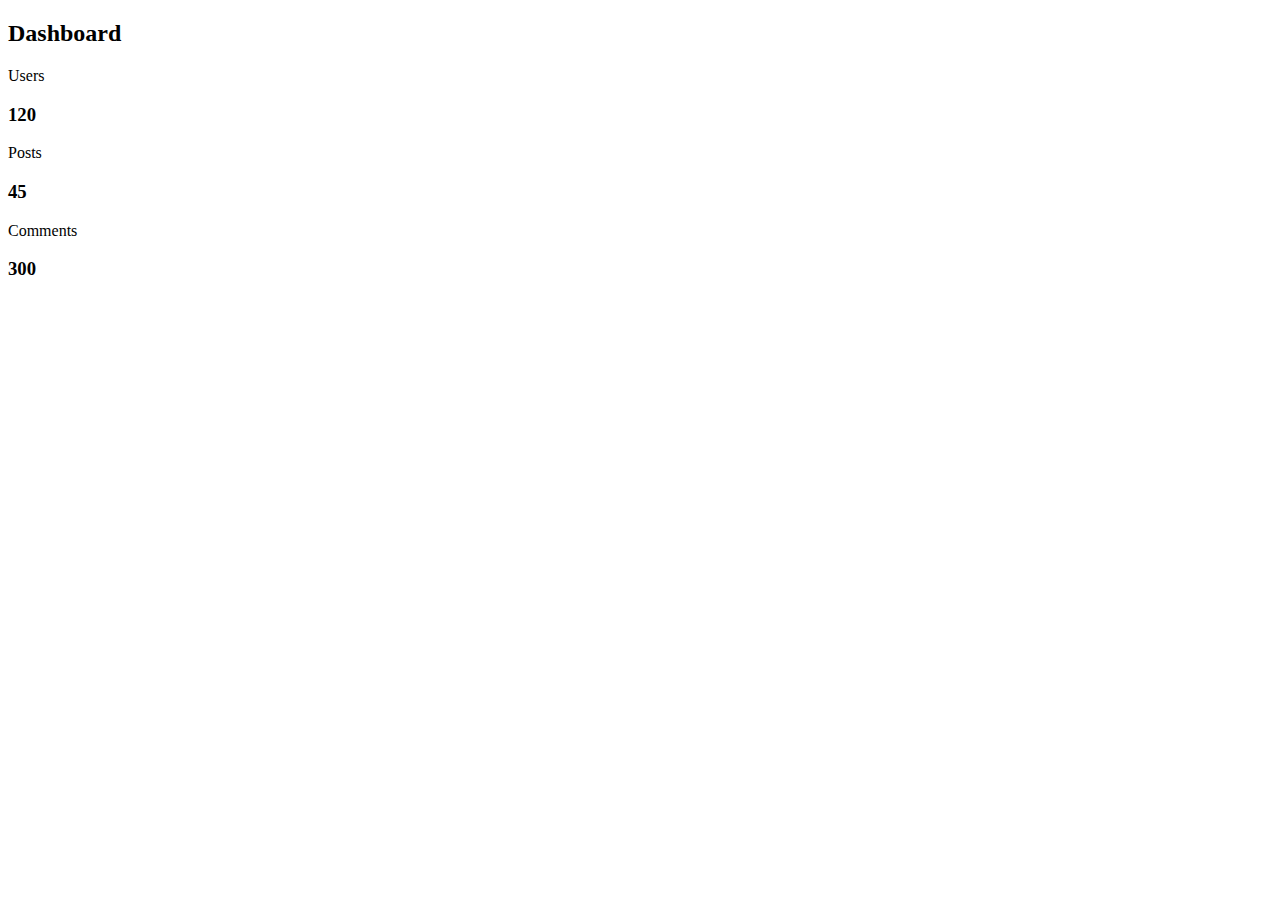
<file: Spring-Project/webapp/src/main/resources/templates/index.html>
<!DOCTYPE html>
<html lang="en" th:replace="~{layout :: layout(~{::title}, ~{::div#content}, 'home')}" xmlns:th="http://www.thymeleaf.org">
    <head>
        <title>Dashboard</title>
    </head>
    <body>
        <div id="content">
            <h2>Dashboard</h2>

            <!-- Grid System -->
            <div class="row">
                <!-- Card 1 -->
                <div class="col-md-4">
                    <div class="card mb-3">
                        <div class="card-header">Users</div>
                        <div class="card-body">
                            <i class="fas fa-users card-icon-background"></i>
                            <h3 class="card-title">120</h3>
                        </div>
                    </div>
                </div>

                <!-- Card 2 -->
                <div class="col-md-4">
                    <div class="card mb-3">
                        <div class="card-header">Posts</div>
                        <div class="card-body">
                            <i class="fas fa-comments card-icon-background"></i>
                            <h3 class="card-title">45</h3>
                        </div>
                    </div>
                </div>

                <!-- Card 3 -->
                <div class="col-md-4">
                    <div class="card mb-3">
                        <div class="card-header">Comments</div>
                        <div class="card-body">
                            <i class="fas fa-comment-dots card-icon-background"></i>
                            <h3 class="card-title">300</h3>
                        </div>
                    </div>
                </div>
            </div>

            <!-- Chart -->
            <canvas id="myChart" width="400" height="200"></canvas>
            <script>
                var ctx = document.getElementById('myChart').getContext('2d');
                var myChart = new Chart(ctx, {
                    type: 'bar',
                    data: {
                        labels: ['Jan', 'Feb', 'Mar', 'Apr', 'May', 'Jun'],
                        datasets: [{
                            label: 'Posts',
                            data: [12, 19, 3, 5, 2, 3],
                            backgroundColor: 'rgba(75, 192, 192, 0.2)',
                            borderColor: 'rgba(75, 192, 192, 1)',
                            borderWidth: 1
                        }]
                    },
                    options: {
                        scales: {
                            y: {
                                beginAtZero: true
                            }
                        }
                    }
                });
            </script>
        </div>
    </body>
</html>
</file>
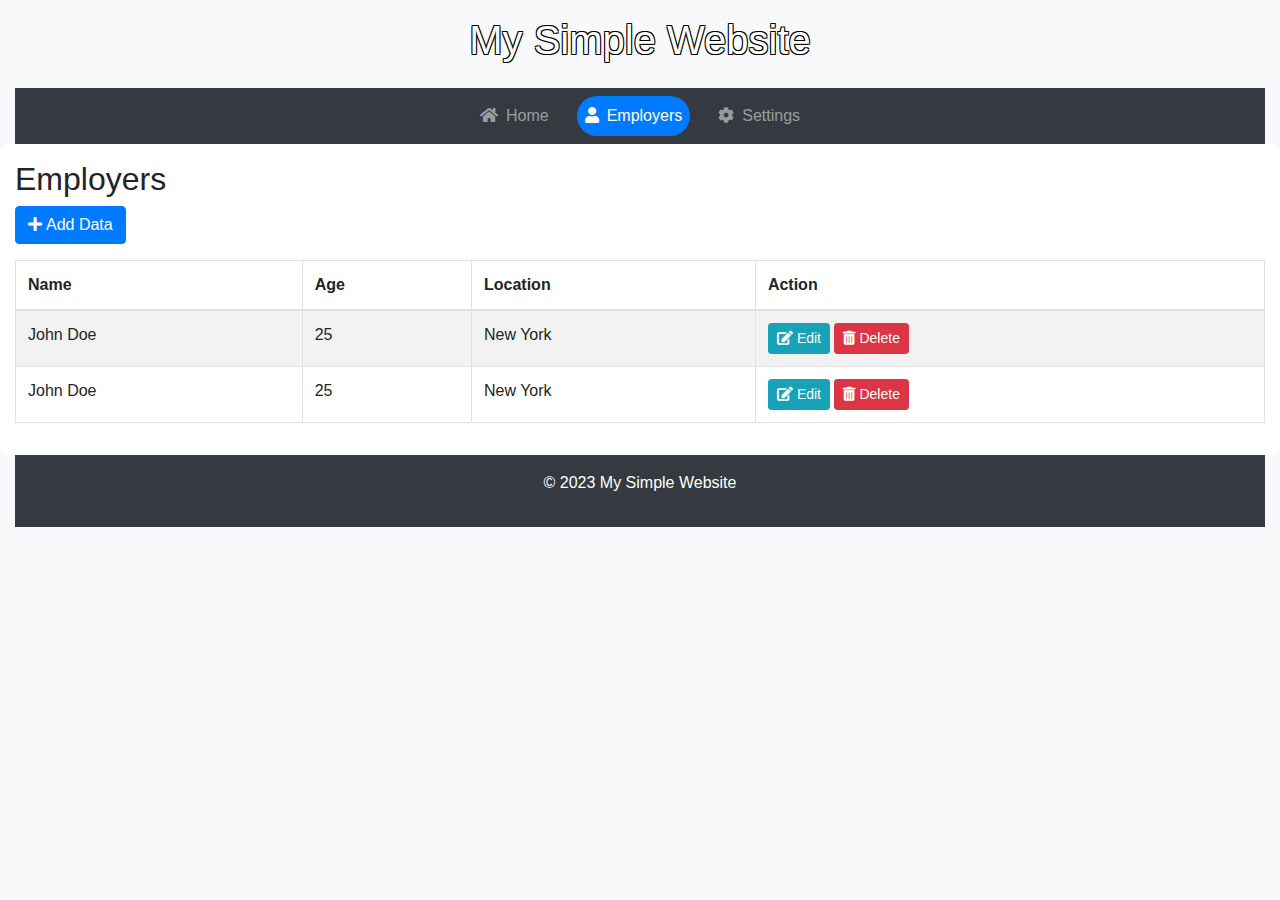
<file: TemplateWeb/employers.html>
<!DOCTYPE html>
<html lang="en">
<head>
    <meta charset="UTF-8">
    <meta name="viewport" content="width=device-width, initial-scale=1, shrink-to-fit=no">
    <title>Simple Web Template</title>
    <!-- Bootstrap CSS -->
    <link rel="stylesheet" href="https://maxcdn.bootstrapcdn.com/bootstrap/4.0.0/css/bootstrap.min.css">
    <!-- Font Awesome -->
    <link rel="stylesheet" href="https://cdnjs.cloudflare.com/ajax/libs/font-awesome/5.15.3/css/all.min.css">
    <!-- DataTables CSS -->
    <link rel="stylesheet" href="https://cdn.datatables.net/1.10.23/css/dataTables.bootstrap4.min.css">
    <!-- Custom CSS -->
    <link rel="stylesheet" href="assets/custom.css" type="text/css">
</head>
<body>

<div class="container-fluid">
    <!-- Header -->
    <header class="text-white text-center py-3">
        <h1>My Simple Website</h1>
    </header>

    <!-- Horizontal Menu -->
    <nav class="navbar navbar-expand-md navbar-dark bg-dark">
        <button class="navbar-toggler" type="button" data-toggle="collapse" data-target="#navbarNav" aria-controls="navbarNav" aria-expanded="false" aria-label="Toggle navigation">
            <span class="navbar-toggler-icon"></span>
        </button>
        <div class="collapse navbar-collapse" id="navbarNav">
            <ul class="navbar-nav mx-auto">
                <li class="nav-item"><a class="nav-link" href="index.html"><i class="fas fa-home mr-2"></i>Home</a></li>
                <li class="nav-item active"><a class="nav-link" href="employers.html"><i class="fas fa-user mr-2"></i>Employers</a></li>
                <li class="nav-item"><a class="nav-link" href="#"><i class="fas fa-cog mr-2"></i>Settings</a></li>
            </ul>
        </div>
    </nav>

    <div class="row">
        <!-- Main Content -->
        <main class="col-md-12 py-3">
            <h2>Employers</h2>
            
            <!-- Add Data Button -->
            <button type="button" class="btn btn-primary mb-3" data-toggle="modal" data-target="#addDataModal"><i class="fas fa-plus mr-1"></i>Add Data</button>

            <!-- Data Table -->
            <table id="dataTable" class="table table-striped table-bordered">
                <thead>
                    <tr>
                        <th>Name</th>
                        <th>Age</th>
                        <th>Location</th>
                        <th>Action</th>
                    </tr>
                </thead>
                <tbody>
                    <tr>
                        <td>John Doe</td>
                        <td>25</td>
                        <td>New York</td>
                        <td>
                            <button data-target="#addDataModal" data-toggle="modal" class="btn btn-info btn-sm"><i class="fas fa-edit mr-1"></i>Edit</button>
                            <button class="btn btn-danger btn-sm"><i class="fas fa-trash-alt mr-1"></i>Delete</button>
                        </td>
                    </tr>
                    <tr>
                        <td>John Doe</td>
                        <td>25</td>
                        <td>New York</td>
                        <td>
                            <button data-target="#addDataModal" data-toggle="modal" class="btn btn-info btn-sm"><i class="fas fa-edit mr-1"></i>Edit</button>
                            <button class="btn btn-danger btn-sm"><i class="fas fa-trash-alt mr-1"></i>Delete</button>
                        </td>
                    </tr>
                    <!-- ...other rows... -->
                </tbody>
            </table>

            <!-- Add Data Modal -->
            <div class="modal fade" id="addDataModal" tabindex="-1" role="dialog" aria-labelledby="addDataModalLabel" aria-hidden="true">
                <div class="modal-dialog" role="document">
                    <div class="modal-content">
                        <div class="modal-header">
                            <h5 class="modal-title" id="addDataModalLabel">Add Data</h5>
                            <button type="button" class="close" data-dismiss="modal" aria-label="Close">
                                <span aria-hidden="true">&times;</span>
                            </button>
                        </div>
                        <div class="modal-body">
                            <!-- Form to add data -->
                            <form id="addDataForm">
                                <div class="form-group">
                                    <label for="name">Name</label>
                                    <input type="text" class="form-control" id="name" name="name" required>
                                </div>
                                <div class="form-group">
                                    <label for="age">Age</label>
                                    <input type="number" class="form-control" id="age" name="age" required>
                                </div>
                                <div class="form-group">
                                    <label for="location">Location</label>
                                    <input type="text" class="form-control" id="location" name="location" required>
                                </div>
                            </form>
                        </div>
                        <div class="modal-footer">
                            <button type="button" class="btn btn-secondary" data-dismiss="modal">Close</button>
                            <button type="submit" class="btn btn-primary" form="addDataForm">Save</button>
                        </div>
                    </div>
                </div>
            </div>
        </main>
    </div>

    <!-- Footer -->
    <footer class="text-white text-center py-3">
        <p>&copy; 2023 My Simple Website</p>
    </footer>
</div>

<!-- Optional JavaScript -->
<!-- jQuery first, then Popper.js, then Bootstrap JS -->
<script src="https://code.jquery.com/jquery-3.2.1.slim.min.js"></script>
<script src="https://cdnjs.cloudflare.com/ajax/libs/popper.js/1.12.9/umd/popper.min.js"></script>
<script src="https://maxcdn.bootstrapcdn.com/bootstrap/4.0.0/js/bootstrap.min.js"></script>
<!-- DataTables JS -->
<script src="https://cdn.datatables.net/1.10.23/js/jquery.dataTables.min.js"></script>
<script src="https://cdn.datatables.net/1.10.23/js/dataTables.bootstrap4.min.js"></script>
<script>
    $(document).ready(function() {
        $('#dataTable').DataTable({
            searching: true // Enable search feature
        });
    });
</script>
</body>
</html>
</file>
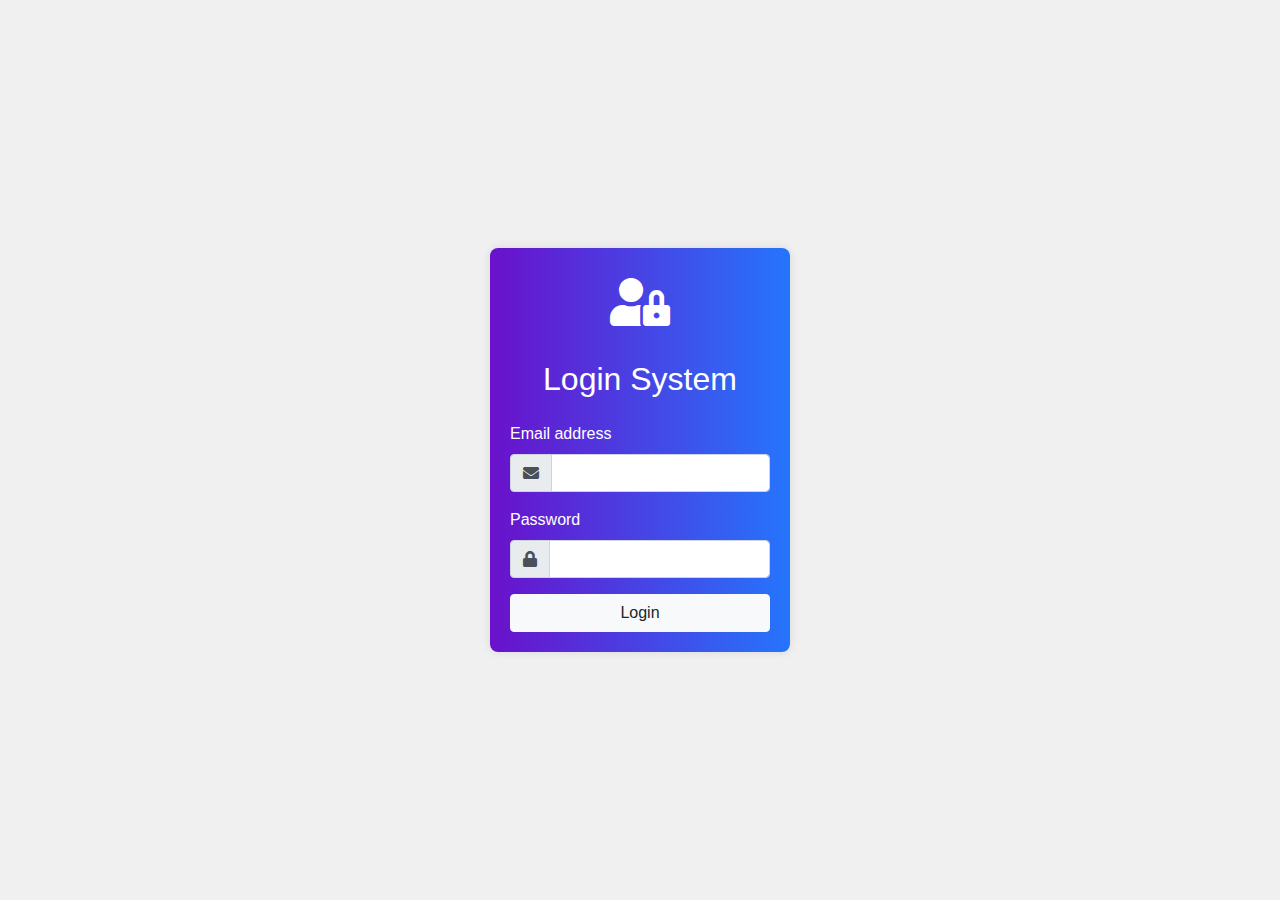
<file: TemplateWeb/login.html>
<!DOCTYPE html>
<html lang="en">
<head>
    <meta charset="UTF-8">
    <meta name="viewport" content="width=device-width, initial-scale=1, shrink-to-fit=no">
    <title>Login Page</title>
    <!-- Bootstrap CSS -->
    <link rel="stylesheet" href="https://maxcdn.bootstrapcdn.com/bootstrap/4.0.0/css/bootstrap.min.css">
    <!-- Font Awesome -->
    <link rel="stylesheet" href="https://cdnjs.cloudflare.com/ajax/libs/font-awesome/5.15.3/css/all.min.css">
    <!-- Custom CSS -->
    <style>
        body {
            background-color: #f0f0f0;
        }
        .login-container {
            height: 100vh;
            display: flex;
            align-items: center;
            justify-content: center;
        }
        .login-panel {
            background-image: linear-gradient(to right, #6a11cb 0%, #2575fc 100%);
            color: white;
            padding: 20px;
            border-radius: 8px;
            box-shadow: 0 0 10px rgba(0,0,0,0.1);
            width: 450px; /* Set a specific width */
            max-width: 450px; /* Ensure max-width is also set */
            margin: auto; /* Center the panel */
        }
        .login-icon {
            font-size: 3rem;
            margin-bottom: 20px;
        }
    </style>
</head>
<body>

<div class="container login-container">
    <div class="row">
        <div class="col-md-8 offset-md-2 login-panel">
            <div class="text-center login-icon">
                <i class="fas fa-user-lock"></i>
            </div>
            <h2 class="text-center mb-4">Login System </h2>
            <form>
                <div class="form-group">
                    <label for="email">Email address</label>
                    <div class="input-group">
                        <div class="input-group-prepend">
                            <span class="input-group-text"><i class="fas fa-envelope"></i></span>
                        </div>
                        <input type="email" class="form-control" id="email" name="email" required>
                    </div>
                </div>
                <div class="form-group">
                    <label for="password">Password</label>
                    <div class="input-group">
                        <div class="input-group-prepend">
                            <span class="input-group-text"><i class="fas fa-lock"></i></span>
                        </div>
                        <input type="password" class="form-control" id="password" name="password" required>
                    </div>
                </div>
                <!-- ... -->
                <button type="submit" class="btn btn-light btn-block">Login</button>
            </form>
        </div>
    </div>
</div>

<!-- Optional JavaScript -->
<!-- ...other scripts... -->
</body>
</html>
</file>
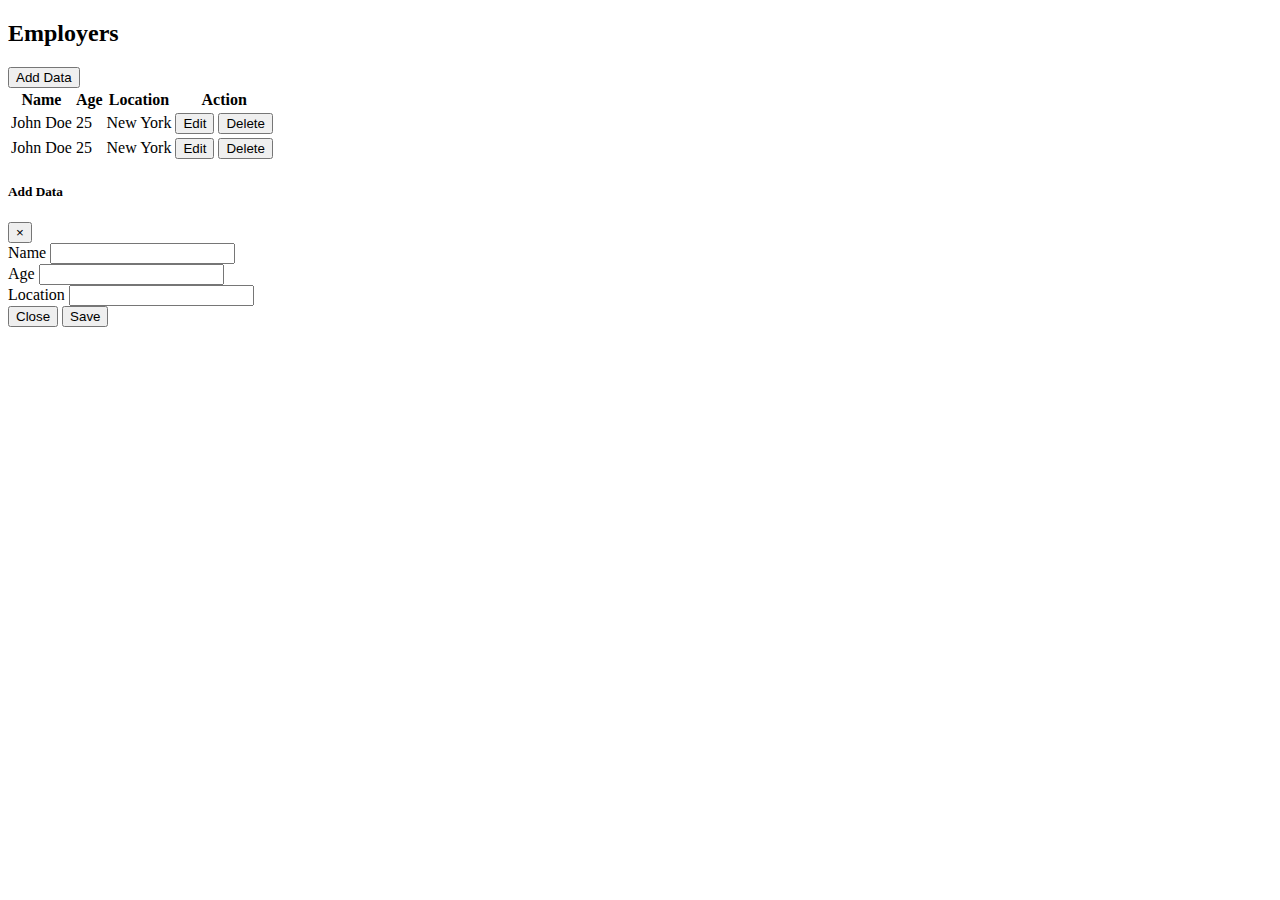
<file: Spring-Project/webapp/src/main/resources/templates/employers.html>
<!DOCTYPE html>
<html lang="en" th:replace="~{layout :: layout(~{::title}, ~{::div#content}, 'employers')}" xmlns:th="http://www.thymeleaf.org">
    <head>
        <title>Employers</title>
    </head>
    <body>
        <div id="content">
            <h2>Employers</h2>
            
            <!-- Add Data Button -->
            <button type="button" class="btn btn-primary mb-3" data-toggle="modal" data-target="#addDataModal"><i class="fas fa-plus mr-1"></i>Add Data</button>

            <!-- Data Table -->
            <table id="dataTable" class="table table-striped table-bordered">
                <thead>
                    <tr>
                        <th>Name</th>
                        <th>Age</th>
                        <th>Location</th>
                        <th>Action</th>
                    </tr>
                </thead>
                <tbody>
                    <tr>
                        <td>John Doe</td>
                        <td>25</td>
                        <td>New York</td>
                        <td>
                            <button data-target="#addDataModal" data-toggle="modal" class="btn btn-info btn-sm"><i class="fas fa-edit mr-1"></i>Edit</button>
                            <button class="btn btn-danger btn-sm"><i class="fas fa-trash-alt mr-1"></i>Delete</button>
                        </td>
                    </tr>
                    <tr>
                        <td>John Doe</td>
                        <td>25</td>
                        <td>New York</td>
                        <td>
                            <button data-target="#addDataModal" data-toggle="modal" class="btn btn-info btn-sm"><i class="fas fa-edit mr-1"></i>Edit</button>
                            <button class="btn btn-danger btn-sm"><i class="fas fa-trash-alt mr-1"></i>Delete</button>
                        </td>
                    </tr>
                    <!-- ...other rows... -->
                </tbody>
            </table>

            <!-- Add Data Modal -->
            <div class="modal fade" id="addDataModal" tabindex="-1" role="dialog" aria-labelledby="addDataModalLabel" aria-hidden="true">
                <div class="modal-dialog" role="document">
                    <div class="modal-content">
                        <div class="modal-header">
                            <h5 class="modal-title" id="addDataModalLabel">Add Data</h5>
                            <button type="button" class="close" data-dismiss="modal" aria-label="Close">
                                <span aria-hidden="true">&times;</span>
                            </button>
                        </div>
                        <div class="modal-body">
                            <!-- Form to add data -->
                            <form id="addDataForm">
                                <div class="form-group">
                                    <label for="name">Name</label>
                                    <input type="text" class="form-control" id="name" name="name" required>
                                </div>
                                <div class="form-group">
                                    <label for="age">Age</label>
                                    <input type="number" class="form-control" id="age" name="age" required>
                                </div>
                                <div class="form-group">
                                    <label for="location">Location</label>
                                    <input type="text" class="form-control" id="location" name="location" required>
                                </div>
                            </form>
                        </div>
                        <div class="modal-footer">
                            <button type="button" class="btn btn-secondary" data-dismiss="modal">Close</button>
                            <button type="submit" class="btn btn-primary" form="addDataForm">Save</button>
                        </div>
                    </div>
                </div>
            </div>
        </div>
    </body>
</html>
</file>
<file: TemplateWeb/assets/custom.css>
body {
    background-color: #f8f9fa;
}
header {
    background: url('https://source.unsplash.com/random/1920x1080?nature') no-repeat center center;
    background-size: cover;
}

header h1 {
    text-shadow: -1px -1px 0 #000, 1px -1px 0 #000, -1px 1px 0 #000, 1px 1px 0 #000; /* Stroke effect */
}

nav {
    background-color: #343a40;
}

nav .nav-link {
    color: white;
    border-radius: 20px;
}

nav .nav-item {
    margin-right: 10px;  /* Add right margin */
    margin-left: 10px;   /* Add left margin */
}

nav .nav-item.active .nav-link,
nav .nav-link:hover {
    background-color: #007BFF;
    color: white;
}
main {
    background-color: white;
    border-radius: 8px;
    padding: 20px;
    margin: 0;
}
footer {
    background-color: #343a40;
}

.card-icon-background {
    position: absolute;
    top: 50%;
    left: 50%;
    transform: translate(-50%, -50%);
    font-size: 4rem;
    opacity: 0.1;
    z-index: 0;
}
.card-body {
    position: relative;
    z-index: 1;
}
</file>
